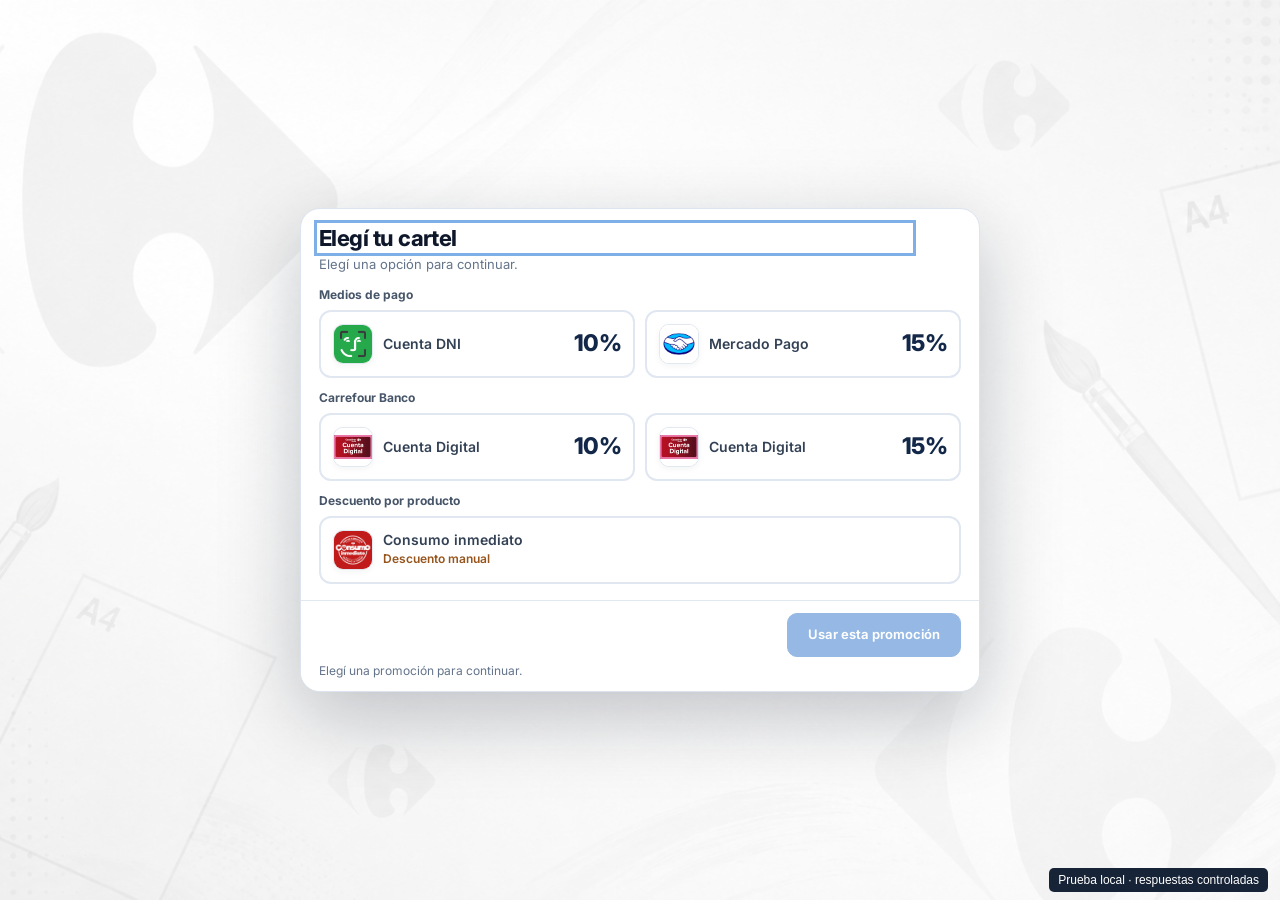
<file: tests/fixtures/carrefour-editor.html>
<!doctype html>
<html lang="es">
<head><meta charset="utf-8"><title>Prueba local de conexión · A4 Studio</title></head>
<body style="margin:0;height:100vh;overflow:hidden">
  <div style="position:fixed;right:12px;bottom:8px;z-index:99999;background:#172437;color:white;padding:5px 9px;border-radius:5px;font:12px Arial;pointer-events:none">Prueba local · respuestas controladas</div>
  <iframe title="Editor A4 Studio de prueba" src="../../index.html" style="display:block;width:100vw;height:100vh;border:0"></iframe>
  <script>
    document.querySelector('iframe').addEventListener('load', (event) => {
      const script = event.target.contentDocument.createElement('script');
      script.src = 'tests/fixtures/mock-carrefour-bridge.js';
      event.target.contentDocument.head.appendChild(script);
    });
  </script>
</body>
</html>
</file>
